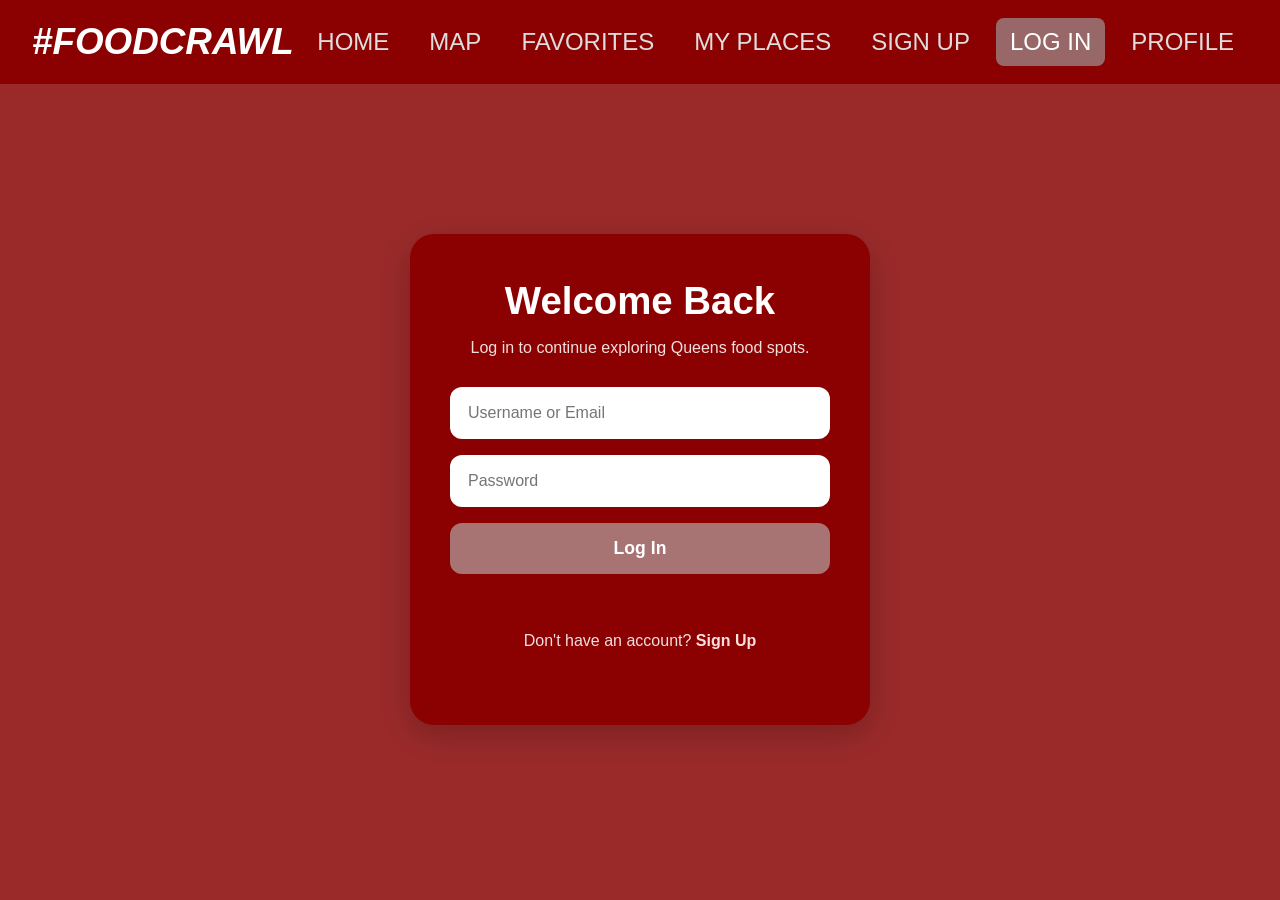
<file: login.html>
<!DOCTYPE html>
<html lang="en">

<head>
  <meta charset="UTF-8">
  <meta name="viewport" content="width=device-width, initial-scale=1.0">

  <title>Log In | #FOODCRAWL</title>

  <link rel="stylesheet" href="login.css">
</head>

<body>

  <!-- NAVBAR -->

  <nav class="navbar">

    <div class="nav-container">

      <a class="nav-logo">#FOODCRAWL</a>

      <ul class="nav-links">

        <li>
          <a href="index.html">
            HOME
          </a>
        </li>

        <li>
          <a href="map.html">
            MAP
          </a>
        </li>

        <li>
          <a href="favorites.html">
            FAVORITES
          </a>
        </li>
 <li>
          <a href="myplaces.html">
            MY PLACES
          </a>
        </li>

        <li>
          <a href="signup.html" class="sign">
            SIGN UP
          </a>
        </li>

        <li>
          <a href="login.html" class="login">
            LOG IN
          </a>
        </li>

        <li>
          <a href="profile.html" class="profile">
            PROFILE
          </a>
        </li>

      </ul>

    </div>

  </nav>


  <!-- LOGIN SECTION -->

  <main>

    <div class="login-container">

      <h1>Welcome Back</h1>

      <p>
        Log in to continue exploring Queens food spots.
      </p>


      <form id="loginForm">

        <input
          type="text"
          id="username"
          placeholder="Username or Email"
          required
        >


        <input
          type="password"
          id="password"
          placeholder="Password"
          required
        >


        <button type="submit">
          Log In
        </button>


        <p id="loginMessage"></p>

      </form>


      <p class="signup-text">

        Don't have an account?

        <a href="signup.html">
          Sign Up
        </a>

      </p>

    </div>

  </main>


  <!-- LOGIN JAVASCRIPT -->

  <script src="login.js"></script>

</body>

</html>
</file>
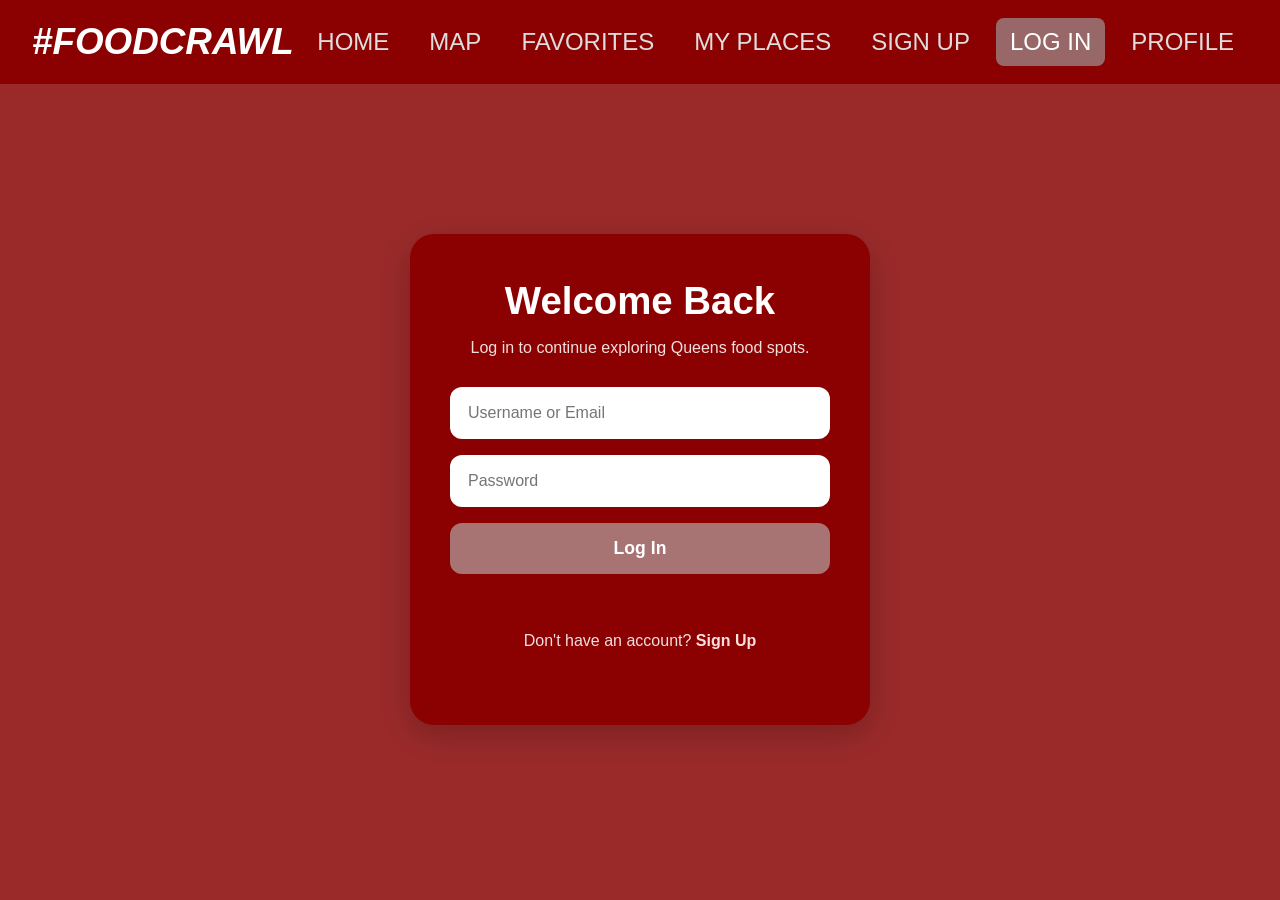
<file: myplaces.html>
<!DOCTYPE html>
<html lang="en">

<head>
  <meta charset="UTF-8">
  <meta name="viewport" content="width=device-width, initial-scale=1.0">

  <title>My Places | #FOODCRAWL</title>

  <link rel="stylesheet" href="myplaces.css">
</head>

<body>

  <!-- NAVBAR -->

  <nav class="navbar">
    <div class="nav-container">

      <a href="index.html" class="nav-logo">
        #FOODCRAWL
      </a>

      <ul class="nav-links">

        <li><a href="index.html">HOME</a></li>

        <li><a href="map.html">MAP</a></li>

        <li><a href="favorites.html">FAVORITES</a></li>
        <li>
          <a href="myplaces.html" class="active">
            MY PLACES
          </a>
        </li>

        <li><a href="signup.html">SIGN UP</a></li>

        <li><a href="login.html">LOG IN</a></li>


        <li><a href="profile.html">PROFILE</a></li>

      </ul>

    </div>
  </nav>


  <!-- PAGE -->

  <main class="myplaces-page">

    <section class="myplaces-card">

      <h1>MY PLACES</h1>

      <p class="subtitle">
        Add food spots that aren't on #FOODCRAWL yet.
      </p>


      <!-- ADD PLACE FORM -->

      <form id="placeForm">

        <label for="placeName">
          Restaurant Name
        </label>

        <input
          type="text"
          id="placeName"
          placeholder="Restaurant name"
          required
        >


        <label for="placeAddress">
          Address
        </label>

        <input
          type="text"
          id="placeAddress"
          placeholder="Restaurant address"
        >


        <label for="placeCategory">
          Category
        </label>

        <select id="placeCategory">

          <option value="Pizza">
            🍕 Pizza
          </option>

          <option value="Cafes">
            ☕ Cafes
          </option>

          <option value="Delis & Bagels">
            🥪 Delis & Bagels
          </option>

          <option value="Desserts & Bakeries">
            🍰 Desserts & Bakeries
          </option>

          <option value="East & Southeast Asian">
            🥟 East & Southeast Asian
          </option>

          <option value="South Asian">
            🍛 South Asian
          </option>

          <option value="Latin American">
            🌮 Latin American
          </option>

          <option value="American & Brunch">
            🍔 American & Brunch
          </option>

          <option value="Other Restaurants">
            🍽️ Other
          </option>

        </select>


        <label for="placeWebsite">
          Website
        </label>

        <input
          type="text"
          id="placeWebsite"
          placeholder="Optional website"
        >


        <label for="placeDescription">
          Description
        </label>

        <textarea
          id="placeDescription"
          placeholder="What do you like about this place?"
        ></textarea>


        <button type="submit">
          ADD PLACE
        </button>

      </form>

    </section>


    <!-- SAVED PLACES -->

    <section class="saved-section">

      <h2>Your Added Places</h2>

      <p id="emptyPlaces">
        You haven't added any places yet.
      </p>

      <div id="placesList"></div>

    </section>

  </main>


  <script src="myplaces.js"></script>

</body>

</html>
</file>
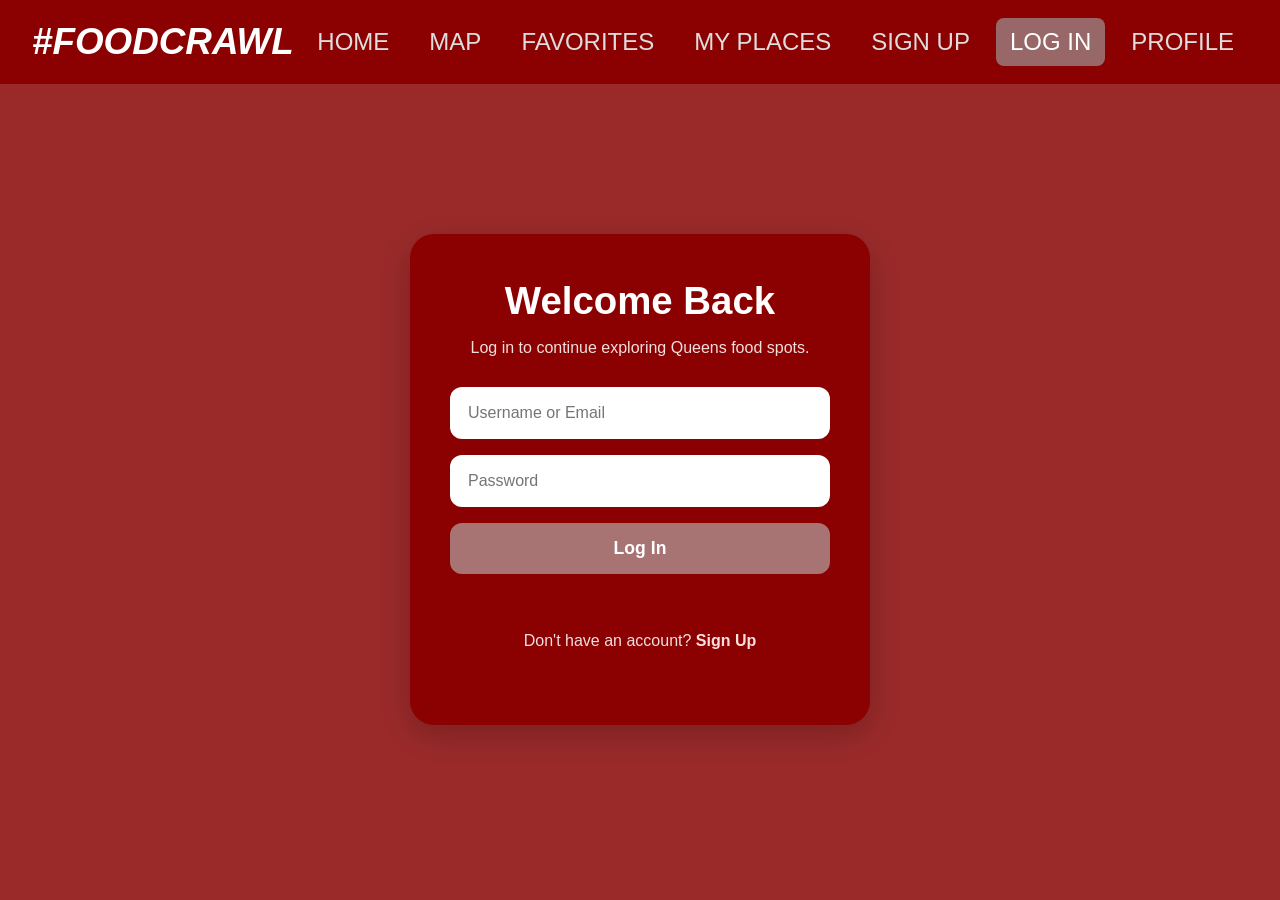
<file: profile.html>
<!DOCTYPE html>
<html lang="en">

<head>
  <meta charset="UTF-8">
  <meta name="viewport" content="width=device-width, initial-scale=1.0">

  <title>FOODCRAWL Profile</title>

  <link rel="stylesheet" href="profile.css">
</head>

<body>

  <nav class="navbar">
    <div class="nav-container">

      <a class="nav-logo">#FOODCRAWL</a>

      <ul class="nav-links">
                <li><a href="index.html" class="active">HOME</a></li>
                <li><a href="map.html">MAP</a></li>
            
                <li><a href="favorites.html">FAVORITES</a></li>
                 <li>
          <a href="myplaces.html">
            MY PLACES
          </a>
        </li>

                <li><a href="signup.html" class="sign">SIGN UP</a></li> 
                <li><a href="login.html" class="login">LOG IN</a></li>
                 <li><a href="profile.html" class="prof">PROFILE</a></li>
      </ul>

    </div>
  </nav>


  <main class="profile-container">

    <div class="profile-card">

      <div class="profile-picture">

        <div id="defaultProfile">ythrterwefgryhrte rhgrtefgd hrtgef</div>

        <img
          id="profileImage"
          alt="Profile Picture"
        >

      </div>

      <h1 id="profileUsername">username</h1>


      <input
        type="file"
        id="pictureInput"
        accept="image/*"
        hidden
      >


      <button id="changePicture">
        Change Profile Picture
      </button>

      <button id="logoutButton">
        Log Out
      </button>

    </div>

  </main>


  <script src="profile.js"></script>

</body>

</html>
</file>
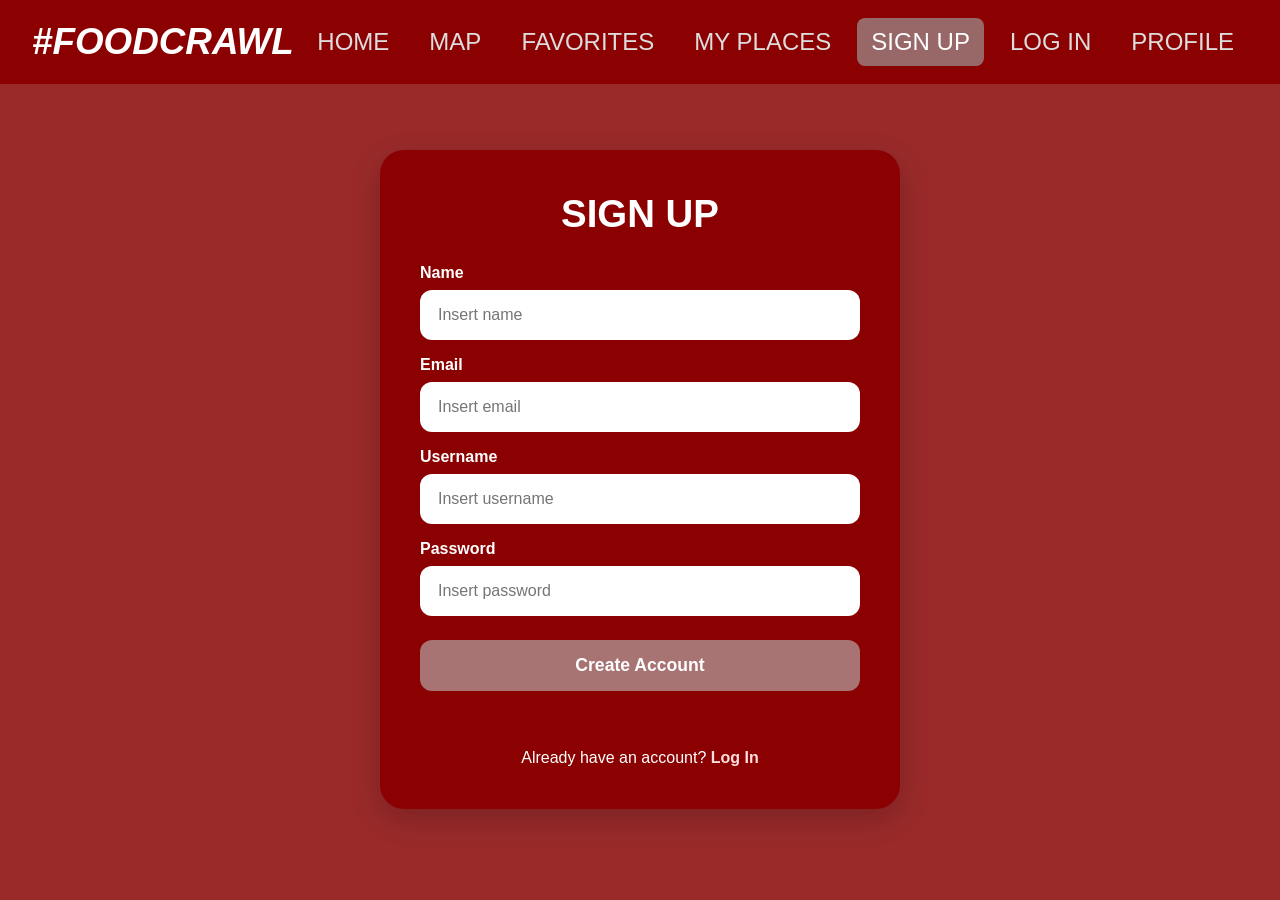
<file: signup.html>
<!DOCTYPE html>
<html lang="en">

<head>
  <meta charset="UTF-8">
  <meta name="viewport" content="width=device-width, initial-scale=1.0">

  <title>Sign Up | #FOODCRAWL</title>

  <link rel="stylesheet" href="signup.css">
</head>

<body>

  <!-- NAVBAR -->

  <nav class="navbar">
    <div class="nav-container">

      <a class="nav-logo">#FOODCRAWL</a>

      <ul class="nav-links">

        <li>
          <a href="index.html">
            HOME
          </a>
        </li>

        <li>
          <a href="map.html">
            MAP
          </a>
        </li>

        <li>
          <a href="favorites.html">
            FAVORITES
          </a>
        </li>
 <li>
          <a href="myplaces.html">
            MY PLACES
          </a>
        </li>

        <li>
          <a href="signup.html" class="sign">
            SIGN UP
          </a>
        </li>

        <li>
          <a href="login.html" class="login">
            LOG IN
          </a>
        </li>

        <li>
          <a href="profile.html" class="profile">
            PROFILE
          </a>
        </li>

      </ul>

    </div>
  </nav>


  <!-- SIGNUP PAGE -->

  <main>

    <div class="signup-container">

      <h1>SIGN UP</h1>


      <form id="signupForm">

        <label for="name">
          Name
        </label>

        <input
          type="text"
          id="name"
          placeholder="Insert name"
          required
        >


        <label for="email">
          Email
        </label>

        <input
          type="email"
          id="email"
          placeholder="Insert email"
          required
        >


        <label for="username">
          Username
        </label>

        <input
          type="text"
          id="username"
          placeholder="Insert username"
          required
        >


        <label for="password">
          Password
        </label>

        <input
          type="password"
          id="password"
          placeholder="Insert password"
          required
        >


        <button type="submit">
          Create Account
        </button>


        <p id="signupMessage"></p>

      </form>


      <p class="login-text">

        Already have an account?

        <a href="login.html">
          Log In
        </a>

      </p>

    </div>

  </main>


  <!-- SIGNUP JAVASCRIPT -->

  <script src="signup.js"></script>

</body>

</html>
</file>
<file: login.css>
html,
body {
  margin: 0;
  padding: 0;
}

body {
  background-color: #9a2a2a;
  box-sizing: border-box;
  font-family: Arial, sans-serif;
  color: white;
}


/* ==========================================
   NAVBAR
   ========================================== */

.navbar {
  background-color: #8b0000;
  color: white;
  width: 100%;
  position: sticky;
  top: 0;
  z-index: 1000;
}

.nav-container {
  max-width: 1300px;
  margin: 0 auto;
  padding: 18px 32px;

  display: flex;
  justify-content: space-between;
  align-items: center;

  box-sizing: border-box;
}

.nav-logo {
  color: white;
  text-decoration: none;

  font-family: "Segoe UI", Arial, sans-serif;
  font-size: 2.3rem;
  font-weight: 800;
  font-style: italic;

  white-space: nowrap;
}

.nav-links {
  list-style: none;

  display: flex;
  align-items: center;
  gap: 12px;

  margin: 0;
  padding: 0;

  font-family: "Segoe UI", Arial, sans-serif;
}

.nav-links li {
  margin: 0;
  padding: 0;
}

.nav-links a {
  display: block;

  color: #dddddd;
  text-decoration: none;

  font-family: "Segoe UI", Arial, sans-serif !important;
  font-size: 1.5rem !important;
  font-weight: 500 !important;

  line-height: 1 !important;

  padding: 12px 14px;

  border-radius: 8px;

  white-space: nowrap;

  transition:
    background-color 0.2s ease,
    color 0.2s ease;
}

.nav-links a:hover {
  color: white;
  background-color: #986868;
}

.nav-links a.login {
  color: white;
  background-color: #986868;
}

.nav-links .login,
.nav-links .sign,
.nav-links .profile {
  font-family: "Segoe UI", Arial, sans-serif !important;
  font-size: 1.5rem !important;
  font-weight: 500 !important;
}


/* ==========================================
   LOGIN PAGE
   ========================================== */

main {
  display: flex;
  justify-content: center;
  align-items: center;

  min-height: calc(100vh - 110px);

  padding: 40px 20px;

  box-sizing: border-box;
}

.login-container {
  width: 100%;
  max-width: 460px;

  background-color: #8b0000;

  padding: 45px 40px;

  border-radius: 24px;

  box-shadow: 0 10px 30px rgba(0, 0, 0, 0.2);

  text-align: center;

  box-sizing: border-box;
}

.login-container h1 {
  color: white;

  font-family: "Segoe UI", sans-serif;

  font-size: 2.4rem;

  margin-top: 0;
  margin-bottom: 10px;
}

.login-container > p {
  color: #f2dede;

  font-family: "Segoe UI", sans-serif;

  font-size: 1rem;

  margin-bottom: 30px;
}


/* ==========================================
   LOGIN FORM
   ========================================== */

#loginForm {
  display: flex;
  flex-direction: column;
  gap: 16px;
}

#loginForm input {
  width: 100%;

  box-sizing: border-box;

  padding: 15px 16px;

  border: 2px solid transparent;

  border-radius: 12px;

  font-size: 1rem;

  font-family: "Segoe UI", sans-serif;

  outline: none;

  background-color: white;

  transition: 0.2s;
}

#loginForm input:focus {
  border-color: #d7a0a0;

  box-shadow: 0 0 0 3px rgba(255, 255, 255, 0.12);
}

#loginForm button {
  width: 100%;

  padding: 15px;

  border: none;

  border-radius: 12px;

  background-color: #a77373;

  color: white;

  font-size: 1.1rem;

  font-weight: bold;

  font-family: "Segoe UI", sans-serif;

  cursor: pointer;

  transition: 0.2s;
}

#loginForm button:hover {
  background-color: #b98787;

  transform: translateY(-1px);
}

#loginMessage {
  min-height: 20px;

  margin: 0;

  font-family: "Segoe UI", sans-serif;

  font-weight: 600;
}


/* ==========================================
   SIGNUP LINK
   ========================================== */

.signup-text {
  margin-top: 22px;

  color: white;
}

.signup-text a {
  color: #ffdede;

  font-weight: bold;

  text-decoration: none;
}

.signup-text a:hover {
  text-decoration: underline;
}


/* ==========================================
   OPTIONAL BUTTON STYLE
   ========================================== */

.btnforlog {
  background-color: #8b0000;
  font-size: 1.5rem;
}


/* ==========================================
   MOBILE
   ========================================== */

@media screen and (max-width: 768px) {

  body {
    overflow-x: hidden;
  }

  .nav-container {
    padding: 12px 10px;

    flex-direction: column;

    align-items: center;

    width: 100%;

    box-sizing: border-box;
  }

  .nav-logo {
    font-size: 1.8rem;

    margin-bottom: 8px;
  }

  .nav-links {
    margin: 0;

    padding: 0;

    width: 100%;

    display: flex;

    flex-wrap: wrap;

    justify-content: center;

    gap: 4px;
  }

  .nav-links li {
    margin: 0;
  }

  .nav-links a {
    font-size: 0.75rem !important;

    padding: 6px 7px !important;

    white-space: nowrap;
  }

  main {
    min-height: auto;

    padding: 28px 14px;
  }

  .login-container {
    width: 100%;

    max-width: none;

    padding: 30px 20px;

    border-radius: 20px;
  }

  .login-container h1 {
    font-size: 2rem;
  }

  .login-container > p {
    font-size: 0.95rem;
  }

  #loginForm input {
    padding: 14px;
  }

  #loginForm button {
    padding: 14px;
  }

}
</file>
<file: myplaces.css>
/* ==========================================
   PAGE
   ========================================== */

html,
body {
  margin: 0;
  padding: 0;
}

body {
  background-color: #9a2a2a;

  font-family:
    "Segoe UI",
    Arial,
    sans-serif;

  color: white;

  overflow-x: hidden;
}


/* ==========================================
   NAVBAR
   ========================================== */

.navbar {
  background-color: #8b0000;
  color: white;

  width: 100%;

  position: sticky;
  top: 0;

  z-index: 1000;
}

.nav-container {
  max-width: 1300px;

  margin: 0 auto;

  padding: 18px 32px;

  display: flex;
  justify-content: space-between;
  align-items: center;

  box-sizing: border-box;
}

.nav-logo {
  color: white;

  text-decoration: none;

  font-family:
    "Segoe UI",
    Arial,
    sans-serif;

  font-size: 2.3rem;

  font-weight: 800;

  font-style: italic;

  white-space: nowrap;
}

.nav-links {
  list-style: none;

  display: flex;

  align-items: center;

  gap: 12px;

  margin: 0;

  padding: 0;

  font-family:
    "Segoe UI",
    Arial,
    sans-serif;
}

.nav-links li {
  margin: 0;
  padding: 0;
}

.nav-links a {
  display: block;

  color: #dddddd;

  text-decoration: none;

  font-family:
    "Segoe UI",
    Arial,
    sans-serif;

  font-size: 1.5rem;

  font-weight: 500;

  line-height: 1;

  padding: 12px 14px;

  border-radius: 8px;

  white-space: nowrap;

  transition:
    background-color 0.2s ease,
    color 0.2s ease;
}

.nav-links a:hover,
.nav-links a.active {
  color: white;

  background-color: #986868;
}


/* ==========================================
   MAIN PAGE
   ========================================== */

.myplaces-page {
  width: 90%;

  max-width: 900px;

  margin: 50px auto;

  box-sizing: border-box;
}


/* ==========================================
   ADD PLACE CARD
   ========================================== */

.myplaces-card {
  background-color: #8b0000;

  padding: 40px;

  border-radius: 24px;

  box-shadow:
    0 10px 30px
    rgba(0, 0, 0, 0.2);

  box-sizing: border-box;
}

.myplaces-card h1 {
  color: white;

  text-align: center;

  font-size: 2.5rem;

  margin-top: 0;

  margin-bottom: 8px;
}

.subtitle {
  color: #f3dada;

  text-align: center;

  margin-top: 0;

  margin-bottom: 32px;

  line-height: 1.5;
}


/* ==========================================
   FORM
   ========================================== */

#placeForm {
  display: flex;

  flex-direction: column;

  gap: 12px;
}

#placeForm label {
  color: white;

  font-size: 1rem;

  font-weight: bold;

  margin-top: 5px;
}

#placeForm input,
#placeForm select,
#placeForm textarea {
  box-sizing: border-box;

  width: 100%;

  padding: 14px 16px;

  background-color: white;

  color: #222222;

  border: 2px solid transparent;

  border-radius: 12px;

  outline: none;

  font-family:
    "Segoe UI",
    Arial,
    sans-serif;

  font-size: 1rem;

  transition:
    border-color 0.2s ease,
    box-shadow 0.2s ease;
}

#placeForm input:focus,
#placeForm select:focus,
#placeForm textarea:focus {
  border-color: #d7a0a0;

  box-shadow:
    0 0 0 3px
    rgba(255, 255, 255, 0.1);
}

#placeForm textarea {
  min-height: 120px;

  resize: vertical;
}

#placeForm button {
  margin-top: 12px;

  padding: 15px;

  border: none;

  border-radius: 12px;

  background-color: #a77373;

  color: white;

  font-family:
    "Segoe UI",
    Arial,
    sans-serif;

  font-size: 1.1rem;

  font-weight: bold;

  cursor: pointer;

  transition:
    background-color 0.2s ease,
    transform 0.2s ease;
}

#placeForm button:hover {
  background-color: #b98787;

  transform: translateY(-1px);
}


/* ==========================================
   SAVED PLACES
   ========================================== */

.saved-section {
  margin-top: 45px;
}

.saved-section h2 {
  color: white;

  font-size: 2rem;

  margin-bottom: 20px;
}

#emptyPlaces {
  color: white;

  font-size: 1.1rem;

  line-height: 1.5;
}

#placesList {
  display: grid;

  grid-template-columns:
    repeat(
      auto-fit,
      minmax(260px, 1fr)
    );

  gap: 20px;
}


/* ==========================================
   PLACE CARD
   ========================================== */

.place-card {
  background-color: white;

  color: #222222;

  padding: 22px;

  border-radius: 18px;

  box-shadow:
    0 6px 18px
    rgba(0, 0, 0, 0.18);

  box-sizing: border-box;
}

.place-card h3 {
  margin-top: 0;

  margin-bottom: 12px;

  color: #8b0000;

  font-size: 1.35rem;
}

.place-category {
  font-weight: bold;

  color: #986868;
}

.place-address {
  color: #555555;

  line-height: 1.4;
}

.place-description {
  color: #333333;

  line-height: 1.5;
}


/* ==========================================
   LINKS
   ========================================== */

.place-card a {
  color: #8b0000;

  font-weight: bold;

  text-decoration: none;
}

.place-card a:hover {
  text-decoration: underline;
}


/* ==========================================
   CARD BUTTONS
   ========================================== */

.place-buttons {
  display: flex;

  gap: 10px;

  margin-top: 18px;
}

.place-buttons button {
  flex: 1;

  padding: 10px;

  border: none;

  border-radius: 9px;

  font-family:
    "Segoe UI",
    Arial,
    sans-serif;

  font-weight: bold;

  cursor: pointer;

  transition:
    background-color 0.2s ease,
    transform 0.2s ease;
}

.place-buttons button:hover {
  transform: translateY(-1px);
}

.favorite-place {
  background-color: #a77373;

  color: white;
}

.favorite-place:hover {
  background-color: #b98787;
}

.delete-place {
  background-color: #eeeeee;

  color: #8b0000;
}

.delete-place:hover {
  background-color: #dddddd;
}


/* ==========================================
   MOBILE
   ========================================== */

@media screen and (max-width: 768px) {

  .nav-container {
    padding: 12px 10px;

    flex-direction: column;

    align-items: center;

    width: 100%;

    box-sizing: border-box;
  }

  .nav-logo {
    font-size: 1.8rem;

    margin-bottom: 8px;
  }

  .nav-links {
    width: 100%;

    margin: 0;

    padding: 0;

    display: flex;

    flex-wrap: wrap;

    justify-content: center;

    gap: 4px;
  }

  .nav-links a {
    font-size: 0.75rem;

    padding: 6px 7px;

    white-space: nowrap;
  }

  .myplaces-page {
    width: 94%;

    margin: 28px auto;
  }

  .myplaces-card {
    padding: 26px 18px;

    border-radius: 18px;
  }

  .myplaces-card h1 {
    font-size: 2rem;
  }

  .subtitle {
    font-size: 0.95rem;

    margin-bottom: 24px;
  }

  #placeForm input,
  #placeForm select,
  #placeForm textarea {
    padding: 13px 14px;

    font-size: 0.95rem;
  }

  #placeForm textarea {
    min-height: 100px;
  }

  #placeForm button {
    padding: 14px;

    font-size: 1rem;
  }

  .saved-section {
    margin-top: 32px;
  }

  .saved-section h2 {
    font-size: 1.6rem;
  }

  #placesList {
    grid-template-columns: 1fr;

    gap: 15px;
  }

  .place-card {
    padding: 18px;

    border-radius: 15px;
  }

  .place-card h3 {
    font-size: 1.2rem;
  }

  .place-buttons {
    flex-direction: column;
  }

  .place-buttons button {
    width: 100%;
  }
}


/* ==========================================
   SMALL PHONES
   ========================================== */

@media screen and (max-width: 430px) {

  .nav-logo {
    font-size: 1.6rem;
  }

  .nav-links a {
    font-size: 0.68rem;

    padding: 6px;
  }

  .myplaces-page {
    width: 96%;
  }

  .myplaces-card {
    padding: 22px 15px;
  }

  .myplaces-card h1 {
    font-size: 1.8rem;
  }

  .saved-section h2 {
    font-size: 1.4rem;
  }

}
</file>
<file: profile.css>
/* ==========================================
   PAGE
   ========================================== */

html,
body {
  margin: 0;
  padding: 0;
}

body {
  background-color: #9a2a2a;
  box-sizing: border-box;

  font-family:
    "Segoe UI",
    Arial,
    sans-serif;

  color: white;

  overflow-x: hidden;
}


/* ==========================================
   NAVBAR
   ========================================== */

.navbar {
  background-color: #8b0000;
  color: white;

  width: 100%;

  position: sticky;
  top: 0;

  z-index: 1000;
}

.nav-container {
  max-width: 1300px;

  margin: 0 auto;

  padding: 18px 32px;

  display: flex;
  justify-content: space-between;
  align-items: center;

  box-sizing: border-box;
}

.nav-logo {
  color: white;

  text-decoration: none;

  font-family:
    "Segoe UI",
    Arial,
    sans-serif;

  font-size: 2.3rem;

  font-weight: 800;

  font-style: italic;

  white-space: nowrap;
}

.nav-links {
  list-style: none;

  display: flex;

  align-items: center;

  gap: 12px;

  margin: 0;

  padding: 0;

  font-family:
    "Segoe UI",
    Arial,
    sans-serif;
}

.nav-links li {
  margin: 0;
  padding: 0;
}

.nav-links a {
  display: block;

  color: #dddddd;

  text-decoration: none;

  font-family:
    "Segoe UI",
    Arial,
    sans-serif;

  font-size: 1.5rem;

  font-weight: 500;

  line-height: 1;

  padding: 12px 14px;

  border-radius: 8px;

  white-space: nowrap;

  transition:
    background-color 0.2s ease,
    color 0.2s ease;
}

.nav-links a:hover,
.nav-links a.prof,
.nav-links a.prof {
  color: white;

  background-color: #986868;
}


/* ==========================================
   PROFILE PAGE
   ========================================== */

.profile-container {
  display: flex;

  justify-content: center;

  align-items: center;

  min-height: calc(100vh - 120px);

  padding: 50px 20px;

  box-sizing: border-box;
}

.profile-card {
  background-color: #8b0000;

  width: 100%;

  max-width: 400px;

  padding: 40px;

  border-radius: 20px;

  text-align: center;

  box-sizing: border-box;

  box-shadow:
    0 10px 30px
    rgba(0, 0, 0, 0.2);
}


/* ==========================================
   PROFILE PICTURE
   ========================================== */

.profile-picture {
  width: 150px;

  height: 150px;

  margin: 0 auto 20px;

  border-radius: 50%;

  background-color: #986868;

  overflow: hidden;

  display: flex;

  justify-content: center;

  align-items: center;

  border: 4px solid white;

  box-sizing: border-box;
}

#defaultProfile {
  font-size: 70px;

  display: flex;

  justify-content: center;

  align-items: center;

  width: 100%;

  height: 100%;
}

#profileImage {
  width: 100%;

  height: 100%;

  object-fit: cover;

  display: none;
}


/* ==========================================
   USERNAME
   ========================================== */

#profileUsername {
  font-family:
    "Segoe UI",
    Arial,
    sans-serif;

  color: white;

  font-size: 2rem;

  margin-top: 0;

  margin-bottom: 30px;

  word-break: break-word;
}


/* ==========================================
   BUTTONS
   ========================================== */

.profile-card button {
  width: 100%;

  padding: 14px;

  margin-top: 12px;

  border: none;

  border-radius: 10px;

  font-family:
    "Segoe UI",
    Arial,
    sans-serif;

  font-size: 16px;

  font-weight: bold;

  cursor: pointer;

  transition:
    background-color 0.2s ease,
    transform 0.2s ease;

  box-sizing: border-box;
}

.profile-card button:hover {
  transform: translateY(-1px);
}

#changePicture {
  background-color: #986868;

  color: white;
}

#changePicture:hover {
  background-color: #b47d7d;
}

#logoutButton {
  background-color: white;

  color: #8b0000;
}

#logoutButton:hover {
  background-color: #e1b7c9;
}


/* ==========================================
   MOBILE
   ========================================== */

@media screen and (max-width: 768px) {

  .nav-container {
    padding: 12px 10px;

    flex-direction: column;

    align-items: center;

    width: 100%;

    box-sizing: border-box;
  }

  .nav-logo {
    font-size: 1.8rem;

    margin-bottom: 8px;
  }

  .nav-links {
    width: 100%;

    margin: 0;

    padding: 0;

    display: flex;

    flex-wrap: wrap;

    justify-content: center;

    gap: 4px;
  }

  .nav-links a {
    font-size: 0.75rem;

    padding: 6px 7px;

    white-space: nowrap;
  }

  .profile-container {
    min-height: auto;

    padding: 30px 14px;
  }

  .profile-card {
    width: 100%;

    max-width: none;

    padding: 30px 20px;

    border-radius: 18px;
  }

  .profile-picture {
    width: 130px;

    height: 130px;
  }

  #defaultProfile {
    font-size: 58px;
  }

  #profileUsername {
    font-size: 1.7rem;

    margin-bottom: 22px;
  }

  .profile-card button {
    padding: 13px;

    font-size: 0.95rem;
  }
}


/* ==========================================
   SMALL PHONES
   ========================================== */

@media screen and (max-width: 430px) {

  .nav-logo {
    font-size: 1.6rem;
  }

  .nav-links a {
    font-size: 0.68rem;

    padding: 6px;
  }

  .profile-container {
    padding: 24px 12px;
  }

  .profile-card {
    padding: 25px 16px;
  }

  .profile-picture {
    width: 115px;

    height: 115px;
  }

  #defaultProfile {
    font-size: 50px;
  }

  #profileUsername {
    font-size: 1.5rem;
  }
}
</file>
<file: signup.css>
/* ==========================================
   PAGE
   ========================================== */

html,
body {
  margin: 0;
  padding: 0;
}

body {
  background-color: #9a2a2a;
  box-sizing: border-box;

  font-family:
    "Segoe UI",
    Arial,
    sans-serif;

  color: white;

  overflow-x: hidden;
}


/* ==========================================
   NAVBAR
   ========================================== */

.navbar {
  background-color: #8b0000;
  color: white;

  width: 100%;

  position: sticky;
  top: 0;

  z-index: 1000;
}

.nav-container {
  max-width: 1300px;

  margin: 0 auto;

  padding: 18px 32px;

  display: flex;
  justify-content: space-between;
  align-items: center;

  box-sizing: border-box;
}

.nav-logo {
  color: white;

  text-decoration: none;

  font-family:
    "Segoe UI",
    Arial,
    sans-serif;

  font-size: 2.3rem;

  font-weight: 800;

  font-style: italic;

  white-space: nowrap;
}

.nav-links {
  list-style: none;

  display: flex;

  align-items: center;

  gap: 12px;

  margin: 0;

  padding: 0;

  font-family:
    "Segoe UI",
    Arial,
    sans-serif;
}

.nav-links li {
  margin: 0;
  padding: 0;
}

.nav-links a {
  display: block;

  color: #dddddd;

  text-decoration: none;

  font-family:
    "Segoe UI",
    Arial,
    sans-serif;

  font-size: 1.5rem;

  font-weight: 500;

  line-height: 1;

  padding: 12px 14px;

  border-radius: 8px;

  white-space: nowrap;

  transition:
    background-color 0.2s ease,
    color 0.2s ease;
}

.nav-links a:hover,
.nav-links a.sign,
.nav-links a.active {
  color: white;

  background-color: #986868;
}


/* ==========================================
   SIGNUP PAGE
   ========================================== */

main {
  display: flex;

  justify-content: center;

  align-items: center;

  min-height: calc(100vh - 110px);

  padding: 40px 20px;

  box-sizing: border-box;
}

.signup-container {
  width: 100%;

  max-width: 520px;

  background-color: #8b0000;

  padding: 42px 40px;

  border-radius: 24px;

  box-shadow:
    0 10px 30px
    rgba(0, 0, 0, 0.2);

  text-align: center;

  box-sizing: border-box;
}

.signup-container h1 {
  color: white;

  font-family:
    "Segoe UI",
    Arial,
    sans-serif;

  font-size: 2.4rem;

  margin-top: 0;

  margin-bottom: 28px;
}


/* ==========================================
   SIGNUP FORM
   ========================================== */

#signupForm {
  display: flex;

  flex-direction: column;

  gap: 16px;

  text-align: left;
}

#signupForm label {
  color: white;

  font-family:
    "Segoe UI",
    Arial,
    sans-serif;

  font-size: 1rem;

  font-weight: bold;

  margin-bottom: -8px;
}

#signupForm input {
  width: 100%;

  box-sizing: border-box;

  padding: 14px 16px;

  border: 2px solid transparent;

  border-radius: 12px;

  font-size: 1rem;

  font-family:
    "Segoe UI",
    Arial,
    sans-serif;

  outline: none;

  background-color: white;

  color: #222222;

  transition:
    border-color 0.2s ease,
    box-shadow 0.2s ease;
}

#signupForm input:focus {
  border-color: #d7a0a0;

  box-shadow:
    0 0 0 3px
    rgba(255, 255, 255, 0.12);
}

#signupForm button {
  width: 100%;

  padding: 15px;

  margin-top: 8px;

  border: none;

  border-radius: 12px;

  background-color: #a77373;

  color: white;

  font-size: 1.1rem;

  font-weight: bold;

  font-family:
    "Segoe UI",
    Arial,
    sans-serif;

  cursor: pointer;

  transition:
    background-color 0.2s ease,
    transform 0.2s ease;

  box-sizing: border-box;
}

#signupForm button:hover {
  background-color: #b98787;

  transform: translateY(-1px);
}

#signupMessage {
  min-height: 20px;

  margin: 0;

  text-align: center;

  font-family:
    "Segoe UI",
    Arial,
    sans-serif;

  font-weight: 600;
}


/* ==========================================
   LOGIN LINK
   ========================================== */

.login-text {
  color: white;

  text-align: center;

  font-family:
    "Segoe UI",
    Arial,
    sans-serif;

  margin-top: 22px;

  margin-bottom: 0;
}

.login-text a {
  color: #ffdede;

  font-weight: bold;

  text-decoration: none;
}

.login-text a:hover {
  text-decoration: underline;
}


/* ==========================================
   MOBILE
   ========================================== */

@media screen and (max-width: 768px) {

  .nav-container {
    padding: 12px 10px;

    flex-direction: column;

    align-items: center;

    width: 100%;

    box-sizing: border-box;
  }

  .nav-logo {
    font-size: 1.8rem;

    margin-bottom: 8px;
  }

  .nav-links {
    width: 100%;

    margin: 0;

    padding: 0;

    display: flex;

    flex-wrap: wrap;

    justify-content: center;

    gap: 4px;
  }

  .nav-links a {
    font-size: 0.75rem;

    padding: 6px 7px;

    white-space: nowrap;
  }

  main {
    min-height: auto;

    padding: 28px 14px;
  }

  .signup-container {
    width: 100%;

    max-width: none;

    padding: 30px 20px;

    border-radius: 18px;
  }

  .signup-container h1 {
    font-size: 2rem;

    margin-bottom: 22px;
  }

  #signupForm {
    gap: 14px;
  }

  #signupForm input {
    padding: 13px 14px;

    font-size: 0.95rem;
  }

  #signupForm button {
    padding: 14px;

    font-size: 1rem;
  }

  .login-text {
    font-size: 0.95rem;
  }
}


/* ==========================================
   SMALL PHONES
   ========================================== */

@media screen and (max-width: 430px) {

  .nav-logo {
    font-size: 1.6rem;
  }

  .nav-links a {
    font-size: 0.68rem;

    padding: 6px;
  }

  main {
    padding: 22px 12px;
  }

  .signup-container {
    padding: 25px 16px;
  }

  .signup-container h1 {
    font-size: 1.8rem;
  }

  #signupForm label {
    font-size: 0.95rem;
  }
}
</file>
